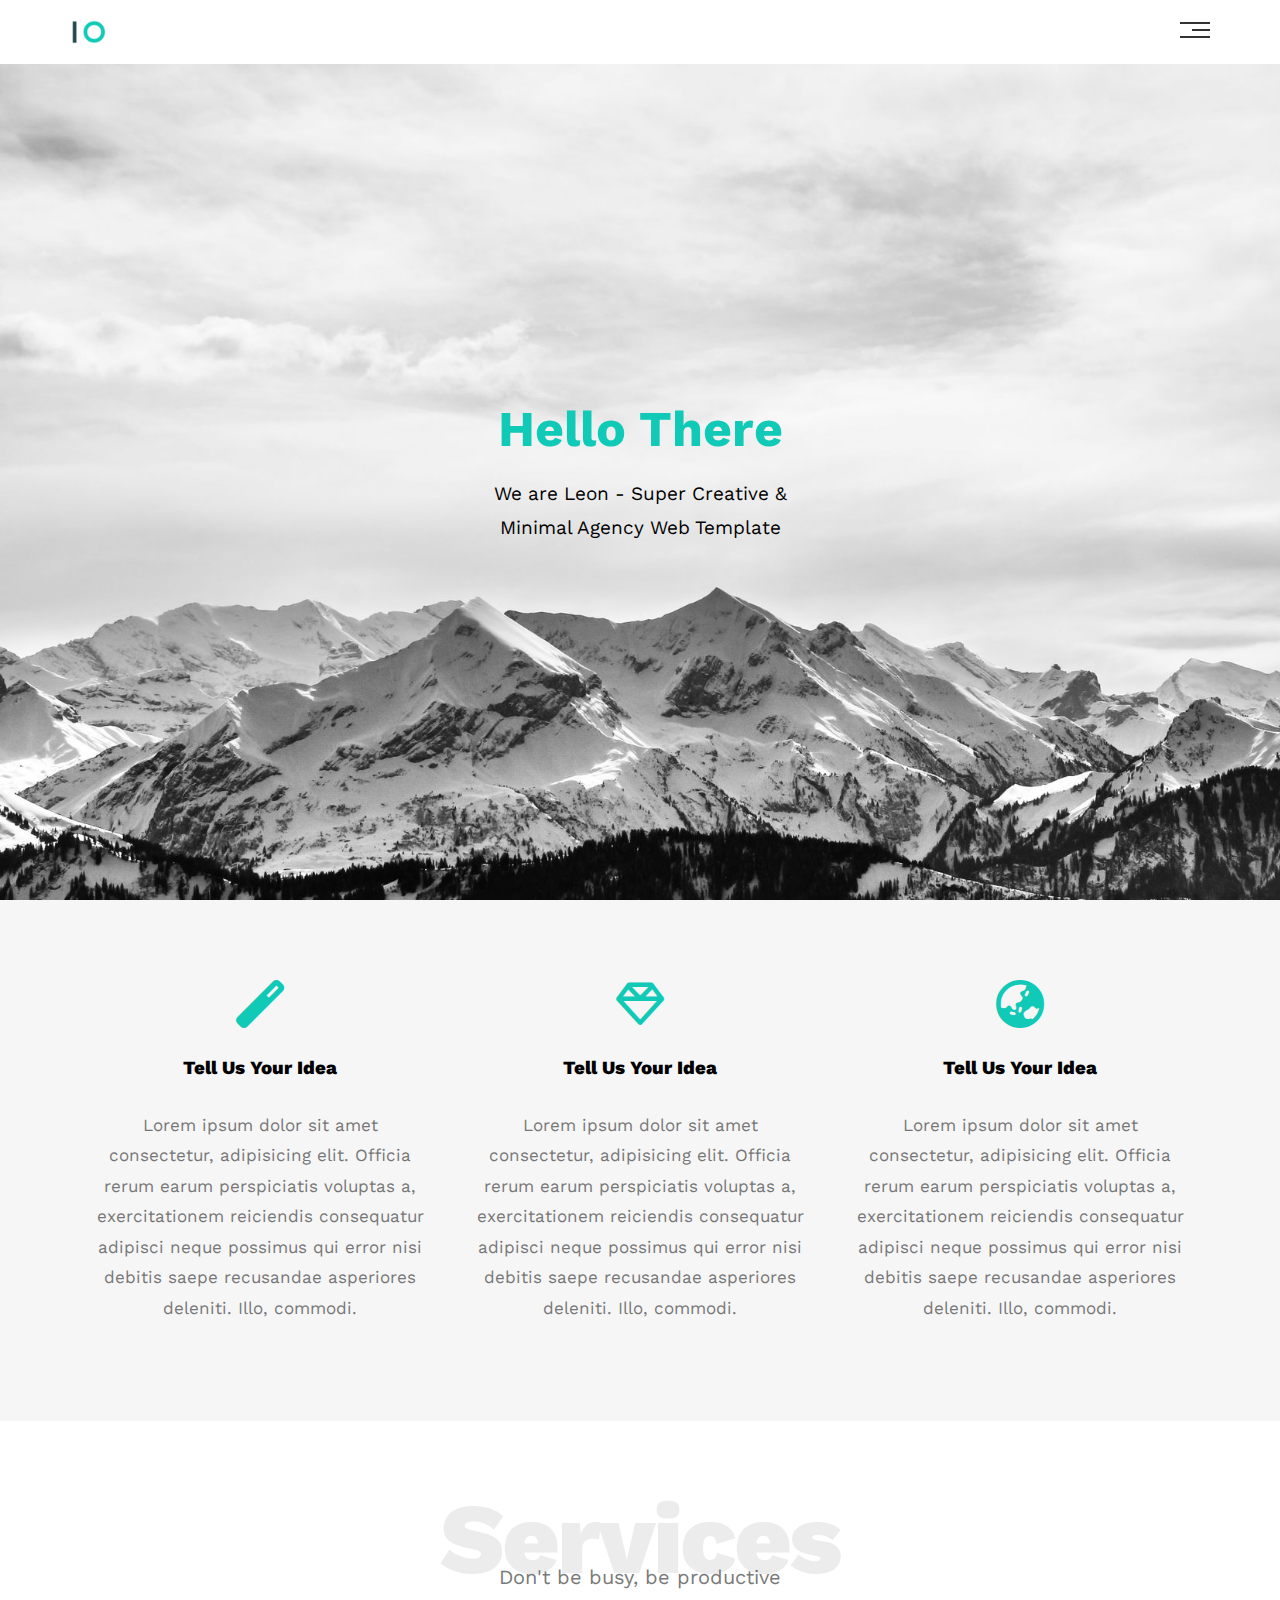
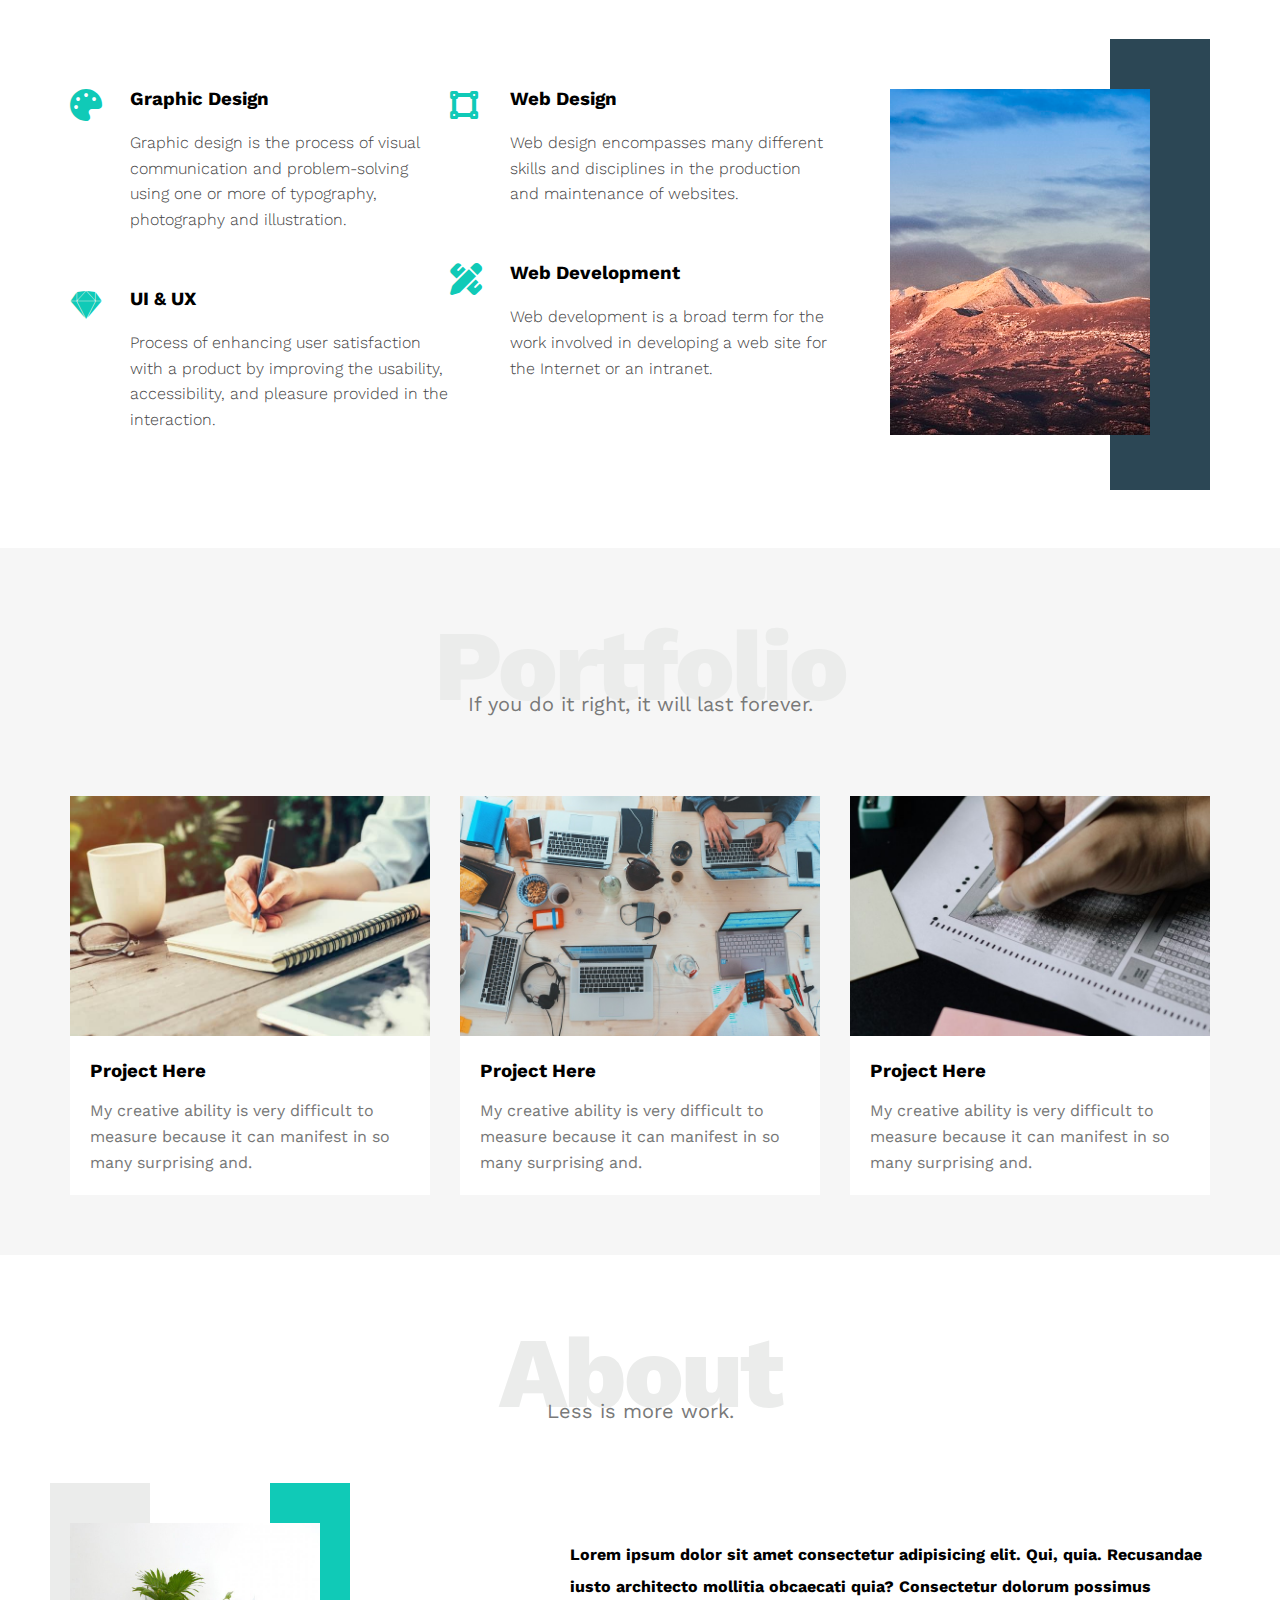
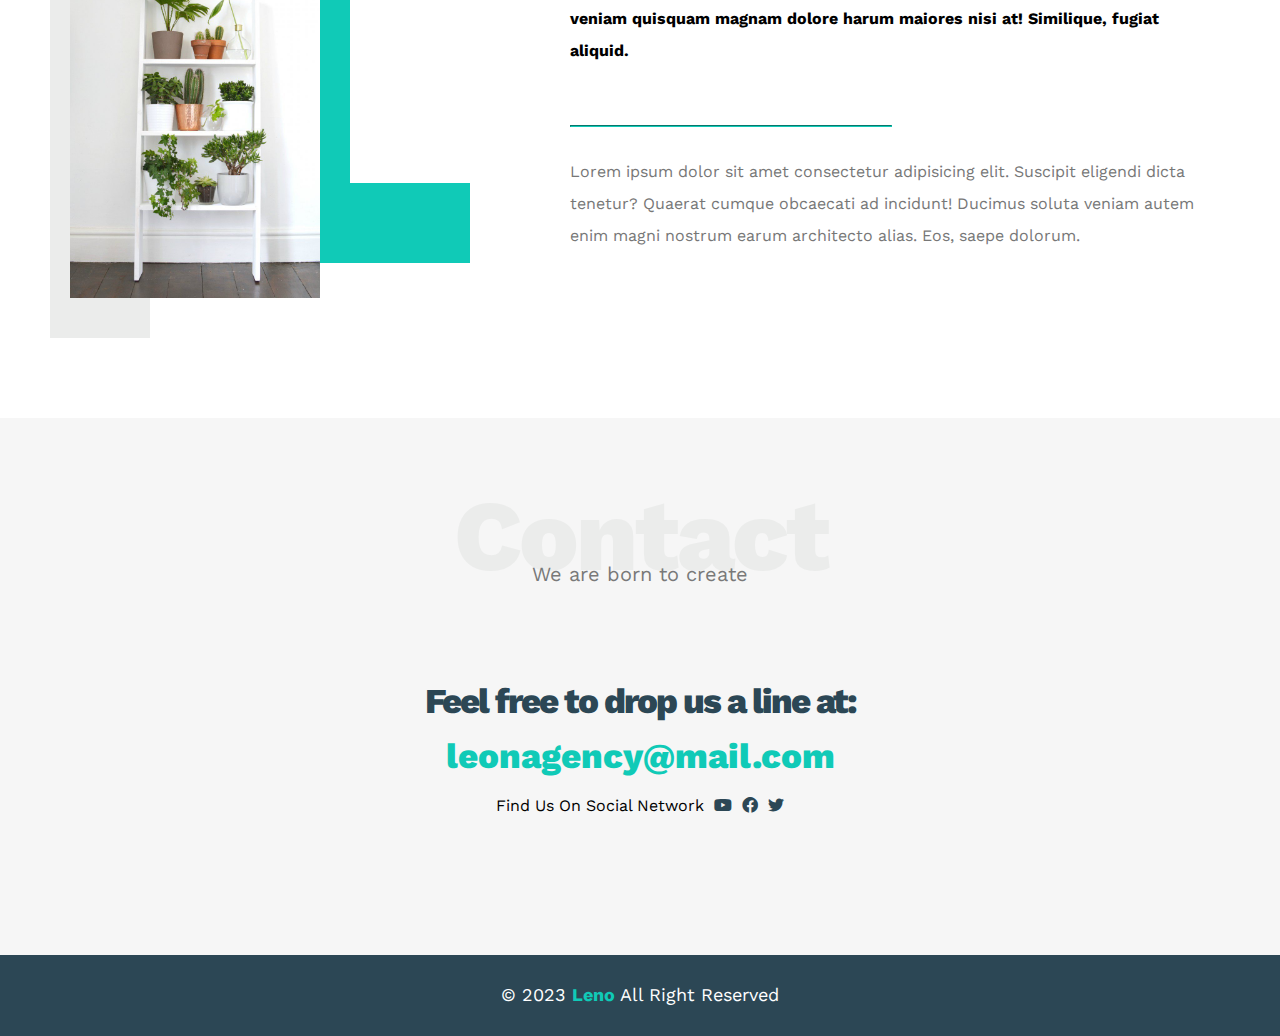
<file: index.html>
<!DOCTYPE html>
<html lang="en">
  <head>
    <meta charset="UTF-8" />
    <meta http-equiv="X-UA-Compatible" content="IE=edge" />
    <meta name="viewport" content="width=device-width, initial-scale=1.0" />
    <title>Leon Template One</title>
    <!-- Main Template CSS File -->
    <link rel="stylesheet" href="css/leon.css" />
    <!-- Render All Elements Noemall -->
    <link rel="stylesheet" href="css/normalize.css" />
    <!-- Font Awesome Library -->
    <link rel="stylesheet" href="css/all.min.css" />
    <!-- Google Fonts -->
    <link rel="preconnect" href="https://fonts.googleapis.com" />
    <link rel="preconnect" href="https://fonts.gstatic.com" crossorigin />
    <link 
      href="https://fonts.googleapis.com/css2?family=Work+Sans:wght@200;300;400;500;600;700;800&display=swap"
      rel="stylesheet"
    />
  </head>
  <body>
    <!-- Start Header -->
    <div class="header">
      <div class="container">
        <img decoding="async" class="logo" src="images/logo.png" alt="" />
        <div class="links">
          <span class="icon">
            <span></span>
            <span></span>
            <span></span>
          </span>
          <ul>
            <li><a href="index2.html" target="_blank" title="This Is Cat Food">Cat Food</a></li>
            <li><a href="#portfolio">Portfolio</a></li>
            <li><a href="#about">About</a></li>
            <li><a href="#contact">Contact</a></li>
          </ul>
        </div>
      </div>
    </div>
    <!-- End Header -->
    <!-- Start Landing Section -->
    <div class="landing">
      <div class="intro-text">
        <h1>Hello There</h1>
        <p>We are Leon - Super Creative & Minimal Agency Web Template</p>
      </div>
    </div>
    <!-- End Landing Section -->
    <!-- Start Features -->
    <div class="features">
      <div class="container">
        <div class="feat">
          <i class="fas fa-magic fa-3x"></i>
          <h3>Tell Us Your Idea</h3>
          <p>
            Lorem ipsum dolor sit amet consectetur, adipisicing elit. Officia
            rerum earum perspiciatis voluptas a, exercitationem reiciendis
            consequatur adipisci neque possimus qui error nisi debitis saepe
            recusandae asperiores deleniti. Illo, commodi.
          </p>
        </div>
        <div class="feat">
          <i class="far fa-gem fa-3x"></i>
          <h3>Tell Us Your Idea</h3>
          <p>
            Lorem ipsum dolor sit amet consectetur, adipisicing elit. Officia
            rerum earum perspiciatis voluptas a, exercitationem reiciendis
            consequatur adipisci neque possimus qui error nisi debitis saepe
            recusandae asperiores deleniti. Illo, commodi.
          </p>
        </div>
        <div class="feat">
          <i class="fas fa-globe-asia fa-3x"></i>
          <h3>Tell Us Your Idea</h3>
          <p>
            Lorem ipsum dolor sit amet consectetur, adipisicing elit. Officia
            rerum earum perspiciatis voluptas a, exercitationem reiciendis
            consequatur adipisci neque possimus qui error nisi debitis saepe
            recusandae asperiores deleniti. Illo, commodi.
          </p>
        </div>
      </div>
    </div>
    <!-- End Features -->
    <!-- Start Services -->
    <div class="services" id="services">
      <div class="container">
        <h2 class="special-heading">Services</h2>
        <p>Don't be busy, be productive</p>
        <div class="services-content">
          <div class="col">
            <!-- Start Service -->
            <div class="srv">
              <i class="fas fa-palette fa-2x"></i>
              <div class="text">
                <h3>Graphic Design</h3>
                <p>
                  Graphic design is the process of visual communication and
                  problem-solving using one or more of typography, photography
                  and illustration.
                </p>
              </div>
            </div>
            <div class="srv">
              <i class="fab fa-sketch fa-2x"></i>
              <div class="text">
                <h3>UI & UX</h3>
                <p>
                  Process of enhancing user satisfaction with a product by
                  improving the usability, accessibility, and pleasure provided
                  in the interaction.
                </p>
              </div>
            </div>
            <!-- End Service -->
          </div>
          <div class="col">
            <!-- Start Service -->
            <div class="srv">
              <i class="fas fa-vector-square fa-2x"></i>
              <div class="text">
                <h3>Web Design</h3>
                <p>
                  Web design encompasses many different skills and disciplines
                  in the production and maintenance of websites.
                </p>
              </div>
            </div>
            <div class="srv">
              <i class="fas fa-pencil-ruler fa-2x"></i>
              <div class="text">
                <h3>Web Development</h3>
                <p>
                  Web development is a broad term for the work involved in
                  developing a web site for the Internet or an intranet.
                </p>
              </div>
            </div>
            <!-- End Services -->
          </div>
          <div class="col">
            <div class="image image-column">
              <img src="images/services.jpg" alt="" />
            </div>
          </div>
        </div>
      </div>
    </div>
    <!-- End Services -->
    <!-- Start Portfolio -->
    <div class="portfolio" id="portfolio">
      <div class="container">
        <h2 class="special-heading">Portfolio</h2>
        <p>If you do it right, it will last forever.</p>
        <div class="portfolio-content">
          <div class="card">
            <img src="images/portfolio-1.jpg" alt="" />
            <div class="info">
              <h3>Project Here</h3>
              <p>
                My creative ability is very difficult to measure because it can
                manifest in so many surprising and.
              </p>
            </div>
          </div>
          <div class="card">
            <img src="images/portfolio-2.jpg" alt="" />
            <div class="info">
              <h3>Project Here</h3>
              <p>
                My creative ability is very difficult to measure because it can
                manifest in so many surprising and.
              </p>
            </div>
          </div>
          <div class="card">
            <img src="images/portfolio-3.jpg" alt="" />
            <div class="info">
              <h3>Project Here</h3>
              <p>
                My creative ability is very difficult to measure because it can
                manifest in so many surprising and.
              </p>
            </div>
          </div>
        </div>
      </div>
    </div>
    <!-- End Portfolio -->
    <!-- Start About -->
    <div class="about" id="about">
      <div class="container">
        <h2 class="special-heading">About</h2>
        <p>Less is more work.</p>
        <div class="about-content">
          <div class="image">
            <img src="images/about.jpg" alt="" />
          </div>
          <div class="text">
            <p>
              Lorem ipsum dolor sit amet consectetur adipisicing elit. Qui,
              quia. Recusandae iusto architecto mollitia obcaecati quia?
              Consectetur dolorum possimus veniam quisquam magnam dolore harum
              maiores nisi at! Similique, fugiat aliquid.
            </p>
            <hr />
            <p>
              Lorem ipsum dolor sit amet consectetur adipisicing elit. Suscipit
              eligendi dicta tenetur? Quaerat cumque obcaecati ad incidunt!
              Ducimus soluta veniam autem enim magni nostrum earum architecto
              alias. Eos, saepe dolorum.
            </p>
          </div>
        </div>
      </div>
    </div>
    <!-- End About -->
    <!-- Start Contact -->
    <div class="contact" id="contact">
      <div class="container">
        <h2 class="special-heading">Contact</h2>
        <p>We are born to create</p>
        <div class="info">
          <p class="label">Feel free to drop us a line at:</p>
          <a href="mailto:leonagency@mail.com?subject=Contact" class="link"
            >leonagency@mail.com</a
          >
          <div class="social">
            Find Us On Social Network
            <i class="fab fa-youtube"></i>
            <i class="fab fa-facebook"></i>
            <i class="fab fa-twitter"></i>
          </div>
        </div>
      </div>
    </div>
    <!-- End Contact -->
    <!-- Start Footer -->
    <div class="footer">&copy; 2023 <span>Leno</span> All Right Reserved</div>
    <!-- End Footer -->
  </body>
</html>
</file>
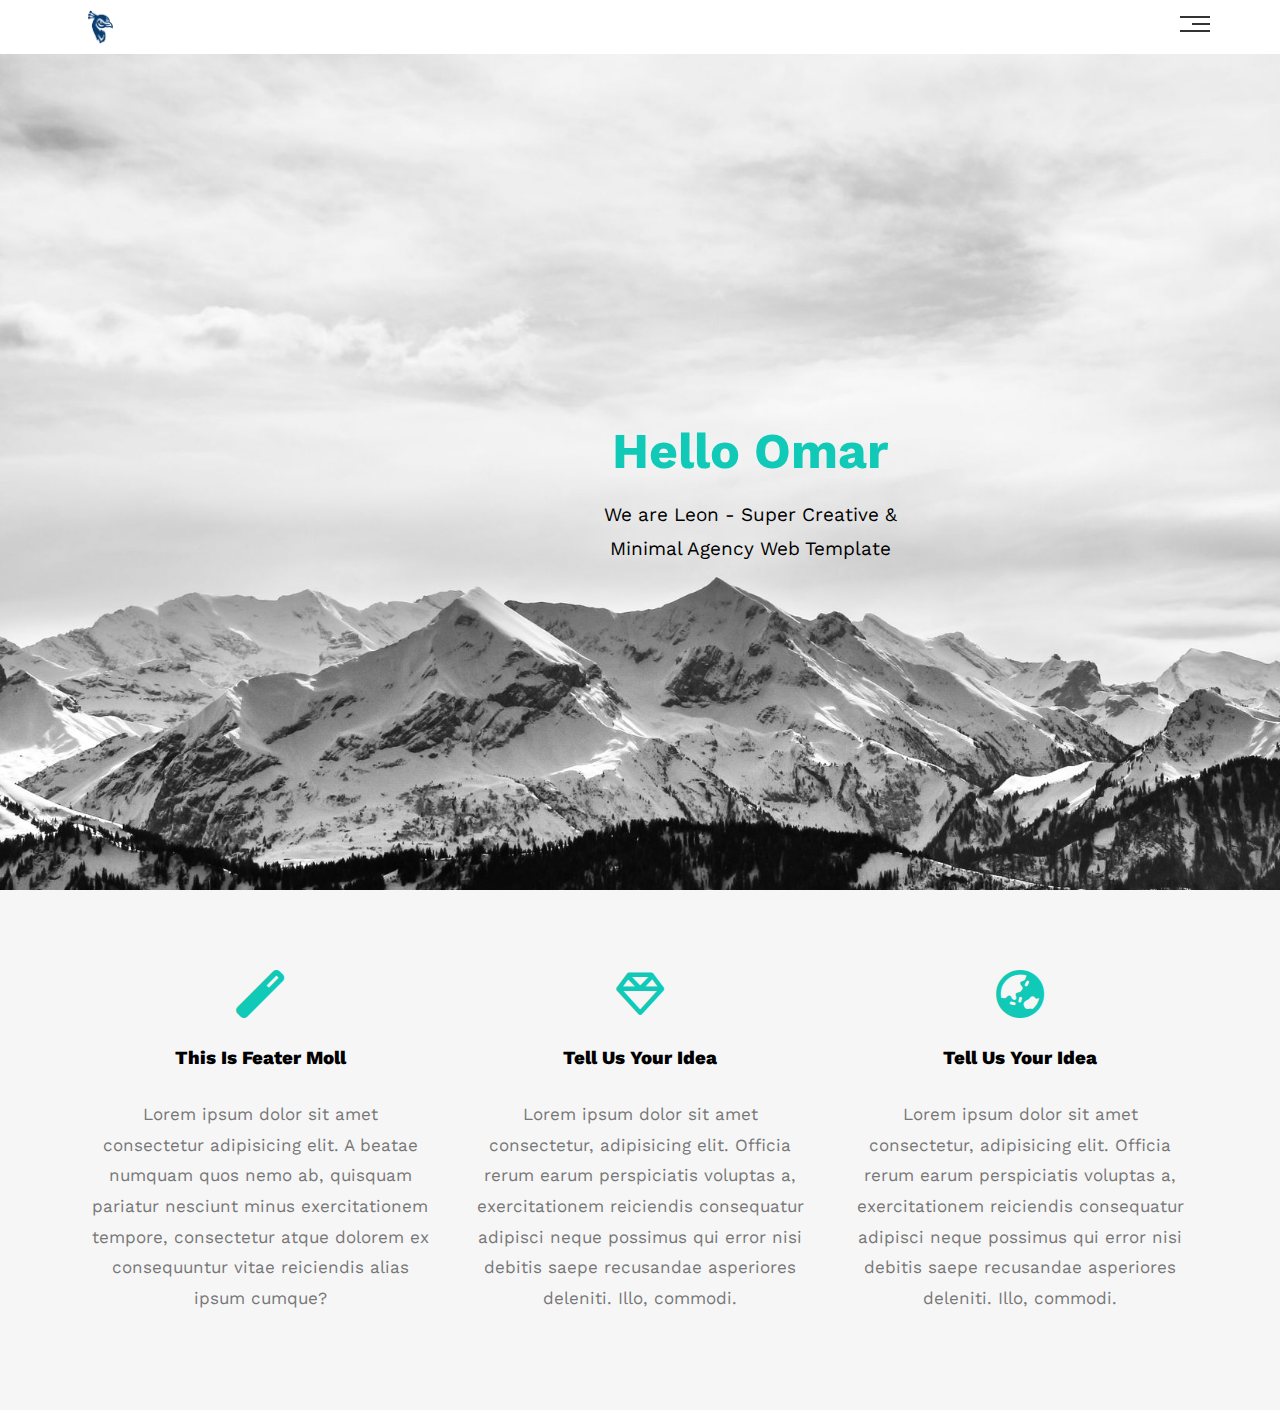
<file: indextest.html>
<!DOCTYPE html>
<html lang="en">
  <head>
    <meta charset="UTF-8" />
    <meta http-equiv="X-UA-Compatible" content="IE=edge" />
    <meta
      name="viewport"
      content="width=
    , initial-scale=1.0"
    />
    <title>MaineTest</title>
    <link rel="stylesheet" href="css/test.css" />
    <link rel="stylesheet" href="css/all.min.css" />
    <link rel="stylesheet" href="css/normalize.css" />
    <!-- Google Fonts -->
    <link rel="preconnect" href="https://fonts.googleapis.com" />
    <link rel="preconnect" href="https://fonts.gstatic.com" crossorigin />
    <link
      href="https://fonts.googleapis.com/css2?family=Work+Sans:wght@200;300;400;500;600;700;800&display=swap"
      rel="stylesheet"
    />
  </head>
  <body>
    <!-- Start Header -->
    <div class="header">
      <div class="container">
        <img decoding="async" class="logo" src="images/logo2.png" alt="" />
        <div class="links">
          <span class="icon">
            <span></span>
            <span></span>
            <span></span>
          </span>
          <ul>
            <li>
              <a href="index.html" target="_blank" title="The Is Cat's Food"
                >Cat's Food</a
              >
            </li>
            <li>
              <a href="index2.html" target="_blank" title="The Is Cat's"
                >Cat's</a
              >
            </li>
            <li><a href="#" target="_blank" title="The Is Dog's">Dog's</a></li>
            <li>
              <a href="#" target="_blank" title="The Is Dog's Food"
                >Dog's Food</a
              >
            </li>
          </ul>
        </div>
      </div>
    </div>
    <!-- End Header -->
    <!-- Start Landing Section -->
    <div class="landing">
      <div class="intro-text">
        <h1>Hello Omar</h1>
        <p>We are Leon - Super Creative & Minimal Agency Web Template</p>
      </div>
    </div>
    <!-- End Landing Section -->
    <!-- Start Features -->
    <div class="features">
      <div class="container">
        <div class="feat">
          <i class="fas fa-magic fa-3x"></i>
          <h3>This Is Feater Moll</h3>
          <p>
            Lorem ipsum dolor sit amet consectetur adipisicing elit. A beatae
            numquam quos nemo ab, quisquam pariatur nesciunt minus
            exercitationem tempore, consectetur atque dolorem ex consequuntur
            vitae reiciendis alias ipsum cumque?
          </p>
        </div>
        <div class="feat">
          <i class="far fa-gem fa-3x"></i>
          <h3>Tell Us Your Idea</h3>
          <p>
            Lorem ipsum dolor sit amet consectetur, adipisicing elit. Officia
            rerum earum perspiciatis voluptas a, exercitationem reiciendis
            consequatur adipisci neque possimus qui error nisi debitis saepe
            recusandae asperiores deleniti. Illo, commodi.
          </p>
        </div>
        <div class="feat">
          <i class="fas fa-globe-asia fa-3x"></i>
          <h3>Tell Us Your Idea</h3>
          <p>
            Lorem ipsum dolor sit amet consectetur, adipisicing elit. Officia
            rerum earum perspiciatis voluptas a, exercitationem reiciendis
            consequatur adipisci neque possimus qui error nisi debitis saepe
            recusandae asperiores deleniti. Illo, commodi.
          </p>
        </div>
      </div>
    </div>
    <!-- End Features -->
  </body>
</html>
</file>
<file: css/leon.css>
/* Start Variables */
:root {
  --main-color: #10cab7;
  --secondary-color: #2c4755;
  --section-padding: 60px;
  --section-background: #f6f6f6;
  --main-duration: 0.3s;
}
/* End Variables */
/* Start Global Rules */
* {
  -webkit-box-sizing: border-box;
  -moz-box-sizing: border-box;
  box-sizing: border-box;
}
body {
  font-family: "work Sans", sans-serif;
} 
.container {
  padding-left: 15px;
  padding-right: 15px;
  margin-left: auto;
  margin-right: auto;
}
/* Small */
@media (min-width:768px) {
  .container {
    width: 750px;
  }
}
/* Medium */
@media (min-width:992px) {
  .container {
    width: 970px;
  }
}
/* Large */
@media (min-width:1200px) {
  .container {
    width: 1170px;
  }
}
/* End  Global Rules */
/* Start Components */
.special-heading {
  color: #ebeceb;
  font-size: 100px;
  text-align: center;
  font-weight: 800;
  letter-spacing: -3px;
  margin: 0;
}
.special-heading + p {
  margin: -30px 0 0;
  font-size: 20px;
  text-align: center;
  color: #797979;
}
@media (max-width: 767px) {
  .special-heading {
    font-size: 60px;
  }
  .special-heading + p{
    margin-top: -20px;
  }
}
/* End Components */
/* Staer Header */
.header {
  padding: 20px;
}
.header .container {
  display: flex;
  justify-content: space-between;
  align-items: center;
}
.header .logo {
  width: 60px;
}
.header .links{
  position: relative;
}
.header .links:hover .icon span:nth-child(2) {
  width: 100%;
}
.header .links .icon {
  width: 30px;
  display: flex;
  flex-wrap: wrap;
  justify-content: flex-end;
}
.header .links .icon span {
  background-color: #333;
  margin-bottom: 5px;
  height: 2px;
}
.header .links .icon span:first-child {
  width: 100%;
}
.header .links .icon span:nth-child(2) {
  width: 60%;
  transition: var(--main-duration);
}
.header .links .icon span:last-child {
  width: 100%;
}
.header .links ul {
  list-style: none;
  margin: 0;
  padding: 0;
  background-color: #f6f6f6;
  position: absolute;
  right: 0;
  min-width: 200px;
  top: calc(100% + 15px);
  display: none;
  z-index: 1;
}
.header .links ul ::before {
  content: "";
  border-width: 10px;
  border-style: solid;
  border-color: transparent transparent #f6f6f6 transparent;
  position: absolute;
  right: 5px;
  top: -20px;
}
.header .links:hover ul {
  display: block;
}
.header .links ul li a {
  display: block;
  padding: 15px;
  text-decoration: none;
  color: #333;
  transition: var(--main-duration);
}
.header .links ul li a:hover {
  padding-left: 25px;
}
.header .links ul li:not(:last-child) a {
  border-bottom: 1px solid #ddd;
}
/* End Header */
/* Start Landing Section */
.landing {
  background-image:url(../images/landing.jpg);
  background-size: cover;
  height: calc(100vh - 64px);
  position: relative;
}
.landing .intro-text {
  position: absolute;
  left: 50%;
  top: 50%;
  text-align: center;
  transform: translate(-50%, -50%);
  width: 320px;
  max-width: 100%;
}
.landing .intro-text h1 {
  margin: 0;
  font-weight: bold;
  font-size: 50px;
  color:var(--main-color);
}
.landing .intro-text p {
  font-size: 19px;
  line-height: 1.8;
}
/* End Landing Section */
/* Start Features */
.features {
  padding-top: var(--section-padding);
  padding-bottom: var(--section-padding);
  background-color: var(--section-background);
}
.features .container {
  /* توزيع الاعمده حسب المساحه */
  display: grid;
  grid-template-columns: repeat(auto-fill, minmax(300px, 1fr));
  grid: 20px;
}
.features .feat {
  padding: 20px;
  text-align: center;
}
.features .feat i {
  color: var(--main-color);
}
.features .feat h3 {
  font-weight: 800;
  margin: 30px 0;
}
.features .feat p {
  line-height: 1.8;
  color: #777;
  font-size: 17px;
}
/* End Features */
/* Start Services */
.services {
  padding-top: var(--section-padding);
  padding-bottom: var(--section-padding);
}
.services .services-content {
  display: grid;
  grid-template-columns: repeat(auto-fill, minmax(300px, 1fr));
  grid: 30px;
  margin-top: 100px;
}
.services .services-content .srv {
  display: flex;
  margin-bottom: 40px;
}
@media (max-width: 767px) {
  .services .services-content .srv {
    flex-direction: column;
    text-align: center;
  }
}
.services .services-content .srv i {
  color: var(--main-color);
  flex-basis: 60px;
}
.services .services-content .srv .text {
  flex: 1;
}
.services .services-content .srv .text h3 {
  margin: 0 0 20px;
}
.services .services-content .srv .text p {
  color: #444;
  font-weight: 300;
  line-height: 1.6;
}
.services .services-content .image {
  text-align: center;
  position: relative;
}
.services .services-content .image::before {
  content: "";
  background-color: var(--secondary-color);
  width: 100px;
  height: calc(100% + 100px);
  top: -50px;
  position: absolute;
  right: 0;
  z-index: -1;
}
.services .services-content .image img {
  width: 260px;
}
@media (max-width: 1009px) {
  .image-column {
    display: none;
  }
}
/* End Services */
/* Start Portfolio */
.portfolio {
  padding-top: var(--section-padding);
  padding-bottom: var(--section-padding);
  background-color: var(--section-background);
}
.portfolio .portfolio-content {
  display: grid;
  grid-template-columns: repeat(auto-fill, minmax(300px, 1fr));
  grid-gap: 30px;
  margin-top: 80px;
}
.portfolio .portfolio-content .card {
  background-color: white;
}
.portfolio .portfolio-content .card img {
  max-width: 100%;
}
.portfolio .portfolio-content .card .info {
  padding: 20px;
}
.portfolio .portfolio-content .card .info h3 {
  margin: 0;
}
.portfolio .portfolio-content .card .info p {
  color: #777;
  line-height: 1.6;
  margin-bottom: 0;
}
/* End Portfolio */
/* Start About */
.about {
  padding-top: var(--section-padding);
  padding-bottom: calc(var(--section-padding) + 60px);
}
.about .about-content {
  margin-top: 100px;
  display: flex;
  flex-wrap: wrap ;
  justify-content: space-between;
}
@media (max-width: 991px) {
  .about .about-content{
    flex-direction: column;
    text-align: center;
  }
}
.about .about-content .image {
  position: relative;
  width: 250px;
  height: 375px;
}
@media (max-width: 991px){
  .about .about-content .image {
    margin: 0 auto 60px;
  }
}
.about .about-content .image::before{
  content: '';
  position: absolute;
  background-color: #ebeceb;
  width: 100px;
  height: calc(100% + 80px);
  top: -40px;
  left: -20px;
  z-index: -1;
}
.about .about-content .image::after{
  top: -40px;
  content: '';
  position: absolute;
  width: 120px;
  height: 300px;
  border-left: 80px solid var(--main-color);
  border-bottom: 80px solid var(--main-color);
  z-index: -1;
  right: -150px;
}
@media (max-width: 991px) {
  .about .about-content .image::before,
  .about .about-content .image::after {
    display: none;
  }
}
.about .about-content .image img {
  max-width: 100%;
}
.about .about-content .text {
  flex-basis: calc(100% - 500px);
}
.about .about-content .text p:first-of-type {
  font-weight: bold;
  line-height: 2;
  margin-bottom: 50px;
}
.about .about-content .text hr {
  width: 50%;
  display:inline-block;
  border-color: var(--main-color);
}
.about .about-content .text p:last-of-type {
  line-height: 2;
  color: #777;
}
/* End About */
/* Start Contact */
.contact {
  padding-top: var(--section-padding);
  padding-bottom: var(--section-padding);
  background-color: var(--section-background);
}
.contact .info {
  padding-top: var(--section-padding);
  padding-bottom: var(--section-padding);
  text-align: center;
}
.contact .info .label {
  font-size: 35px;
  font-weight: 800;
  color: var(--secondary-color);
  letter-spacing: -2px;
  margin-bottom: 15px;
}
.contact .info .link {
  display: block;
  font-size: 35px;
  font-weight: 800;
  color: var(--main-color);
  text-decoration: none;
}
.contact .info .social {
  display: flex;
  justify-content: center;
  margin: 20px;
  font-size: 16px;
}
.contact .info .social i {
  margin-left: 10px;
  color: var(--secondary-color);
}
@media (max-width:767px) {
  .contact .info .label,
  .contact .info .link {
    font-size: 25px;
  }
}
/* End Contact */
/* Start Footer */
.footer {
  background-color: var(--secondary-color);
  color: white;
  padding: 30px 10px;
  text-align: center;
  font-size: 18px;
}
.footer span {
  font-weight: bold;
  color: var(--main-color);
}
/* End Footer */
/* Stert Scroll */
html {
  scroll-behavior: smooth;
}
/* End Scroll */
</file>
<file: css/test.css>
/* Start Variables */
:root {
  --main-color: #10cab7;
  --secondary-color: #2c4755;
  --section-padding: 60px;
  --section-background: #f6f6f6;
  --main-duration: 0.3s;
}
/* End Variables */
/* Start Global Rulos */
* {
  -webkit-box-sizing: border-box;
  -moz-box-sizing: border-box;
  box-sizing: border-box;
}
body {
  font-family: "work Sans", sans-serif;
}
.container {
  padding-left: 15px;
  padding-right: 15px;
  margin-left: auto;
  margin-right: auto;
}
/* Small */
@media (min-width:768px) {
  .container {
    width: 750px;
  }
}

/* Medium */
@media (min-width:992px) {
  .container {
    width: 970px;
  }
}

/* Large */
@media (min-width:1200px) {
  .container {
    width: 1170px;
  }
}
/* End Global Rulos */
/* End Components */
.specail-heading {
  color: #ebeceb;
  font-size: 100px;
  text-align: center;
  font-weight: 800;
  letter-spacing: -3px;
  margin: 0;
}
.special-heading+p {
  margin: -30px 0 0;
  font-size: 20px;
  text-align: center;
  color: #797979;
}

@media (max-width: 767px) {
  .special-heading {
    font-size: 60px;
  }

  .special-heading+p {
    margin-top: -20px;
  }
}
/* Start Components */
/* Start Header */
.header {
  padding: 10px;
}
.header .container {
  display: flex;
  justify-content: space-between;
  align-items: center;
}
.header .logo {
  width: 60px;
}
.header .links {
  position: relative;
}
.header .links:hover .icon span:nth-child(2) {
  width: 100%;
}
.header .links .icon {
  width: 30px;
  display: flex;
  flex-wrap: wrap;
  justify-content: flex-end;
}
.header .links .icon span {
  background-color: #333;
  margin-bottom: 5px;
  height: 2px;
}
.header .links .icon span:first-child {
  width: 100%;
}

.header .links .icon span:nth-child(2) {
  width: 60%;
  transition: var(--main-duration);
}

.header .links .icon span:last-child {
  width: 100%;
}
.header .links ul {
  list-style: none;
  margin: 0;
  padding: 0;
  background-color: #f6f6f6;
  position: absolute;
  right: 0;
  min-width: 200px;
  top: calc(100% + 15px);
  display: none;
  z-index: 1;
}
.header .links ul::before {
  content: "";
  border-width: 10px;
  border-style: solid;
  border-color: transparent transparent #f6f6f6 transparent;
  position: absolute;
  right: 5px;
  top: -20px;
}
.header .links:hover ul {
  display: block;
}
.header .links ul li a {
  display: block;
  padding: 15px;
  text-decoration: none;
  color: #333;
  transition: var(--main-duration);
}
.header .links ul li a:hover {
  padding-left: 25px;
}
.header .links ul li:not(:last-child) a {
  border-bottom: 1px solid #ddd;
}
/* End Header */
/* Start Landing Section */
.landing {
  background-image: url(../images/landing.jpg);
  background-size: cover;
  height: calc(100vh - 64px);
  position: relative;
}
.landing .intro-text {
  position: absolute;
  left: 50%;
  top: 50%;
  text-align: center;
  transform: translate(-50px, -50px);
  width: 320px;
  max-width: 100%;
}
.landing .intro-text h1 {
  margin: 0;
  font-weight: bold;
  font-size: 50px;
  color: var(--main-color);
}
.landing .intro-text p {
  font-size: 19px;
  line-height: 1.8;
} 
/* End Landing Section */
/* Start Features */
.features {
  padding-top: var(--section-padding);
  padding-bottom: var(--section-padding);
  background-color: var(--section-background);
}
.features .container {
  /* توزيع الاعمده حسب المساحه */
  display: grid;
  grid-template-columns: repeat(auto-fill, minmax(300px,1fr));
  grid: 20px;
}
.features .feat {
  padding: 20px;
  text-align: center;
}
.features .feat i {
  color: var(--main-color);
}
.features .feat h3 {
  font-weight: 800;
  margin: 30px 0;
}
.features .feat p {
  line-height: 1.8;
  color: #777;
  font-size: 17px;
}
/* End Features */
</file>
